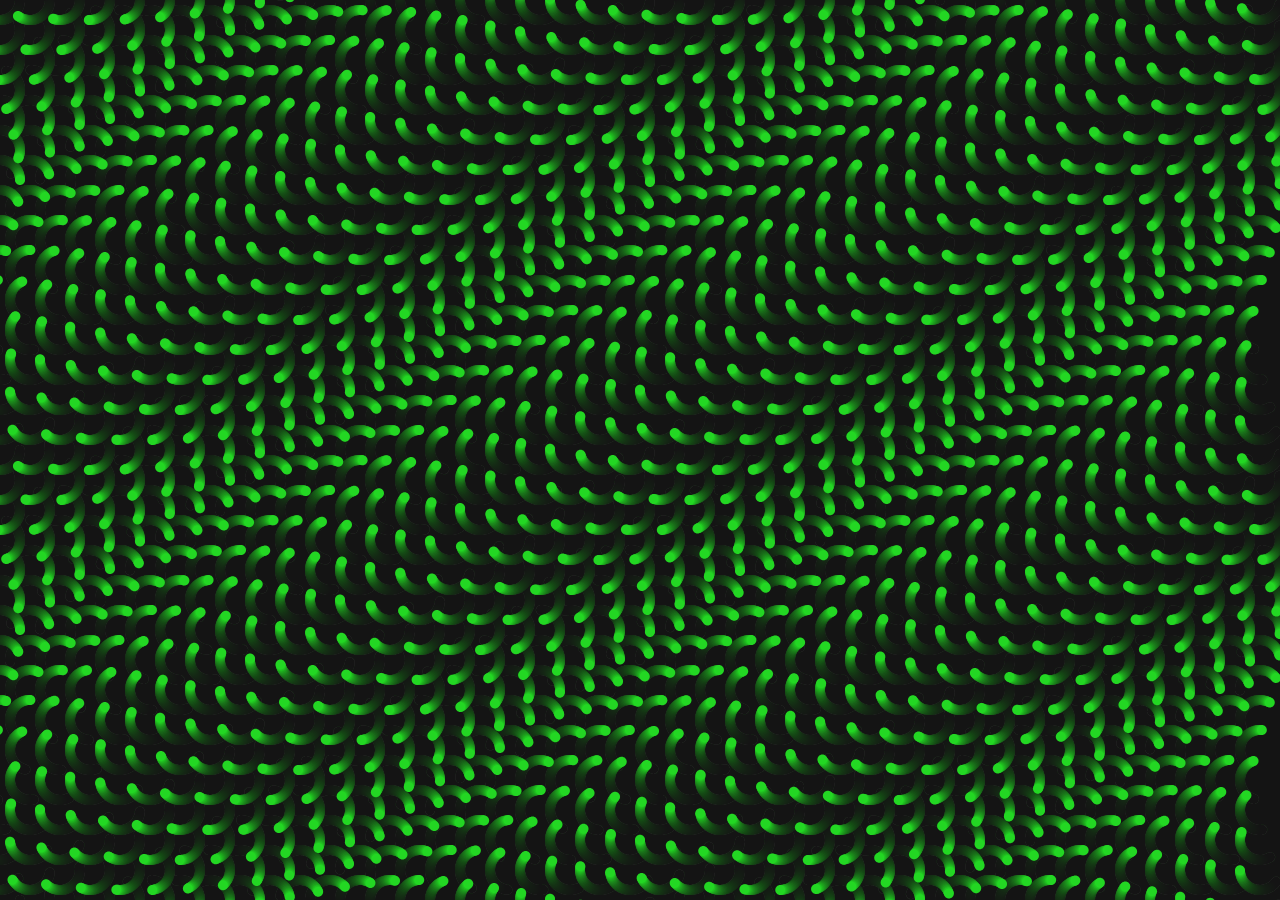
<file: index.html>
<!DOCTYPE html>
<html lang="en">
<head>
  <meta charset="UTF-8">
  <meta name="viewport" content="width=device-width, initial-scale=1.0">
  <title>Cell Simulation</title>
  <link rel="stylesheet" href="src/styles/style.css">
</head>
<body>
  <div id="canvas-container"></div>
  <script src="src/javascript/p5.min.js"></script>
  <script src="src/javascript/wakebreaker.js"></script>
</body>
</html>
</file>
<file: src/styles/style.css>
html, body {
    margin: 0;
    padding: 0;
    width: 100%;
    height: 100%;
    overflow: hidden;
}

#canvas-container {
    width: 100%;
    height: 100%;
}

canvas {
    display: block;
}
</file>
